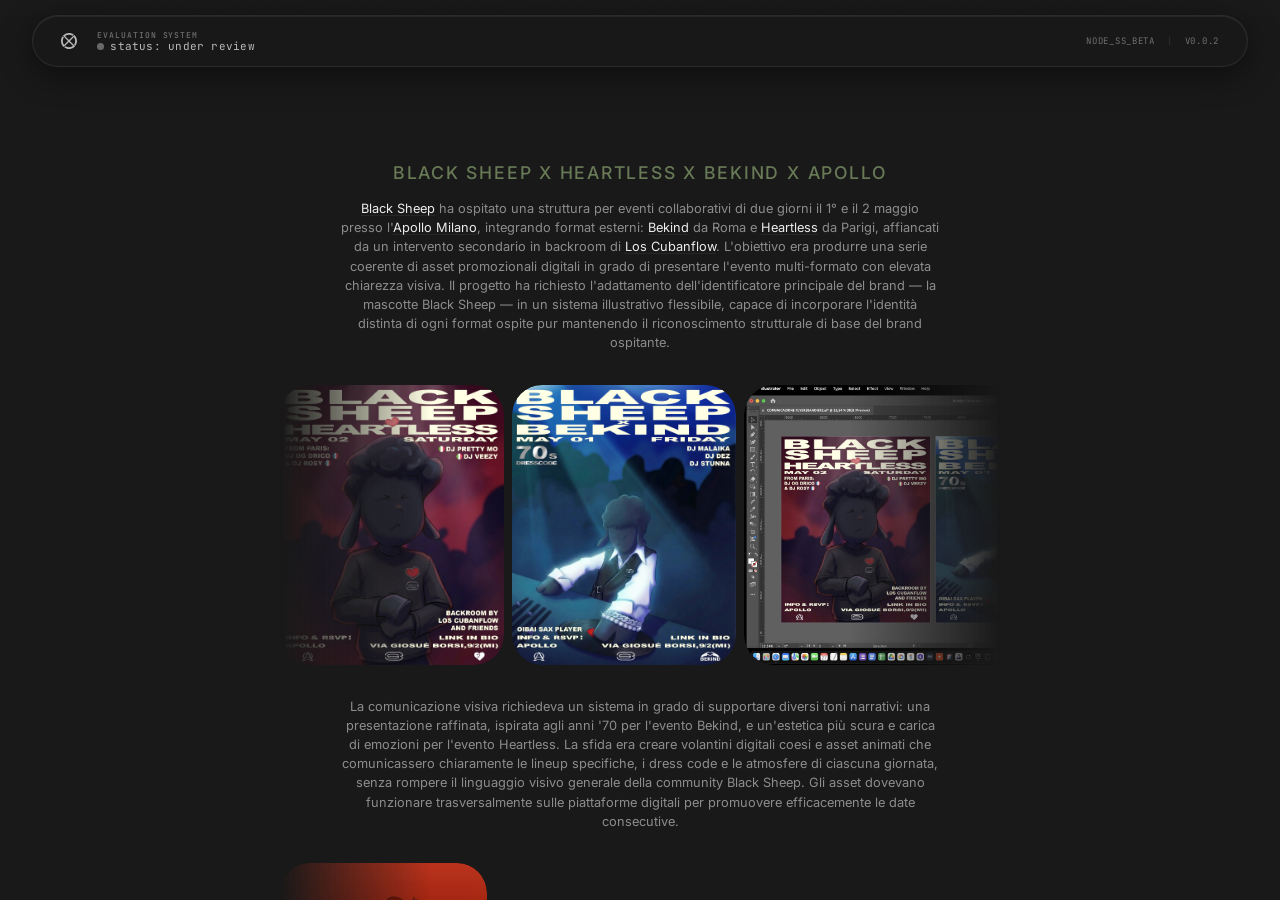
<file: sistemi-attivi.html>
<!DOCTYPE html>
<html lang="en" data-status="verification">

<head>
    <meta charset="UTF-8">
    <meta name="viewport" content="width=device-width, initial-scale=1.0, maximum-scale=1.0, user-scalable=0, viewport-fit=cover">
    <meta http-equiv="X-UA-Compatible" content="IE=edge">

    <title>Active Systems — Skinny Spietato Visual Engineering OS (SS)</title>
    <link rel="icon" href="favicon.svg" type="image/svg+xml">
    <link rel="apple-touch-icon" href="logo-pwa.svg">
    <meta name="description" content="Operational database of active visual engineering systems. Case studies: Black Sheep x 11Clubroom, Aeezus Ankh Trucker Hat, Fatal Bloom by Mantis.">
    <meta name="robots" content="index, follow">
    <meta name="author" content="Skinny Spietato">

    <meta property="og:type"        content="website">
    <meta property="og:title"       content="Active Systems — Skinny Spietato Visual Engineering OS">
    <meta property="og:description" content="Operational database of active visual engineering systems.">
    <meta property="og:locale"      content="en_US">

    <link rel="canonical" href="https://skinnyspietato.com/sistemi-attivi.html">

    <link rel="stylesheet" href="css/main.css">
    <link rel="stylesheet" href="css/sistemi-attivi.css">

    <!-- Global State Script -->
    <script src="js/access-state.js"></script>

    <!-- Anti-Clickjacking (Frame Busting) -->
    <style id="antiClickjack">body{display:none !important;}</style>
    <script src="js/frame-buster.js"></script>
</head>

<body data-page="active-systems">

    <header
        class="sys-access-bar"
        id="sys-access-bar"
        data-status="verification"
        role="banner"
        aria-label="System Access Bar"
    >
        <a
            href="index.html"
            id="sys-logo-link"
            class="sys-access-bar__logo-link"
            aria-label="Return to Home - Skinny Spietato"
        >
            <svg
                class="sys-access-bar__logo"
                viewBox="0 0 295.29 295.69"
                xmlns="http://www.w3.org/2000/svg"
                aria-hidden="true"
                focusable="false"
            >
                <path d="m267.55 61.51c-2.01-2.79-4.17-5.58-6.42-8.28-.13-.16-.27-.33-.41-.48-2.74-3.28-5.68-6.5-8.76-9.58s-6.06-5.8-9.22-8.45l-5.31 5.31-84.76 84.76-.02.02-5.28 5.28-72.31-72.3c2.63-2.14 5.35-4.14 8.14-6.01 18.83-12.64 40.97-19.43 64.16-19.43s45.99 6.99 64.99 20l23.29-23.29-.94-.68c-9.7-7.11-20.08-12.94-30.98-17.44-.72-.3-1.45-.6-2.18-.88-1.5-.6-3.03-1.16-4.56-1.7-.07-.03-.15-.05-.23-.08-.49-.17-.98-.34-1.48-.51-14.88-5.04-30.83-7.77-47.42-7.77-45.54-0-86.26 20.58-113.37 52.95l95.02 95.02-5.11 5.11-.08.08-66.92 66.91c-2.14-2.63-4.14-5.35-6.01-8.13-12.64-18.84-19.43-40.98-19.43-64.17s6.99-45.98 20-64.98l-17.92-17.92-5.01-5.01c-18.24 24.58-29.02 55.02-29.02 87.98 0 45.29 20.36 85.81 52.42 112.94l89.84-89.83 1.28-1.28 3.83-3.83 72.08 72.08c-2.64 2.13-5.36 4.13-8.15 5.99-18.78 12.55-40.84 19.28-63.94 19.28s-44.21-6.45-62.72-18.49l-.22.22-22.49 22.5-.44.44c23.69 17.07 52.63 27.31 83.95 27.81.48.01.97.02 1.45.01.32.01.64.01.96.01 31.01-.1 60.66-9.69 85.77-27.74 2.8-2.01 5.58-4.16 8.27-6.41.17-.13.33-.27.49-.41 3.28-2.74 6.5-5.69 9.58-8.77 2.96-2.95 5.8-6.05 8.46-9.21l-5.32-5.32-81.79-81.79-1.49-1.49-1.48-1.48-5.1-5.1 2.04-2.04 70.24-70.24c2.13 2.64 4.13 5.35 5.99 8.15 12.55 18.78 19.28 40.83 19.28 63.93s-6.59 44.69-18.88 63.33l23.6 23.6c.63-.87 1.26-1.75 1.87-2.64v-.63c16.95-24.68 25.91-53.54 25.91-83.66s-9.6-61.02-27.74-86.26z"/>
            </svg>
        </a>

        <div class="sys-access-bar__status" role="status" aria-live="polite">
            <span class="sys-access-bar__label">EVALUATION SYSTEM</span>
            <div class="sys-access-bar__status-row">
                <span class="sys-access-bar__dot" id="sys-status-dot" aria-hidden="true"></span>
                <span class="sys-access-bar__status-text font-mono" id="sys-status-text" aria-label="Status: Under Review">STATUS: UNDER REVIEW<span class="dot" aria-hidden="true">.</span><span class="dot" aria-hidden="true">.</span><span class="dot" aria-hidden="true">.</span></span>
            </div>
        </div>

        <div class="sys-access-bar__meta" aria-hidden="true">
            <span class="sys-access-bar__meta-item font-mono">NODE_SS_BETA</span>
            <span class="sys-access-bar__meta-item font-mono">V0.0.2</span>
        </div>
    </header>

    <main class="sys-slider-container" id="sys-slider-container" aria-label="Active Systems Database">

        <article class="sys-case-study-slide" id="case-04" aria-label="Case Study 04: Black Sheep x Heartless x Bekind x Apollo">
            <div class="case-study-content">

                <div class="sys-text-block" style="margin-top:0;">
                    <h2 class="project-title">
                        <a href="https://www.instagram.com/blacksheep.community_/" target="_blank" rel="noopener noreferrer">BLACK SHEEP</a> X 
                        <a href="https://www.instagram.com/hrtlssclub/" target="_blank" rel="noopener noreferrer">HEARTLESS</a> X 
                        <a href="https://www.instagram.com/bekind.events/" target="_blank" rel="noopener noreferrer">BEKIND</a> X 
                        <a href="https://www.instagram.com/apollo_milano/" target="_blank" rel="noopener noreferrer">APOLLO</a>
                    </h2>
                    <p><a href="https://www.instagram.com/blacksheep.community_/" target="_blank" rel="noopener noreferrer" class="sys-kw-link">Black Sheep</a> ha ospitato una struttura per eventi collaborativi di due giorni il 1° e il 2 maggio presso l'<a href="https://www.instagram.com/apollo_milano/" target="_blank" rel="noopener noreferrer" class="sys-kw-link">Apollo Milano</a>, integrando format esterni: <a href="https://www.instagram.com/bekind.events/" target="_blank" rel="noopener noreferrer" class="sys-kw-link">Bekind</a> da Roma e <a href="https://www.instagram.com/hrtlssclub/" target="_blank" rel="noopener noreferrer" class="sys-kw-link">Heartless</a> da Parigi, affiancati da un intervento secondario in backroom di <a href="https://www.instagram.com/los_cubanflow/" target="_blank" rel="noopener noreferrer" class="sys-kw-link">Los Cubanflow</a>. L'obiettivo era produrre una serie coerente di asset promozionali digitali in grado di presentare l'evento multi-formato con elevata chiarezza visiva. Il progetto ha richiesto l'adattamento dell'identificatore principale del brand — la mascotte Black Sheep — in un sistema illustrativo flessibile, capace di incorporare l'identità distinta di ogni format ospite pur mantenendo il riconoscimento strutturale di base del brand ospitante.</p>
                </div>

                <div class="sys-horizontal-carousel" role="region" aria-label="Visual assets carousel 1">
                    <div class="carousel-track">
                        <div class="carousel-item grid-item span-6">
                            <img loading="lazy" src="IMMAGINI/ACTIVESYSTEMS/BLACKSHEEPXHEARTLESSXBEKINDXAPOLLO/FLYERRED.jpeg" alt="Heartless x Black Sheep Flyer">
                        </div>
                        <div class="carousel-item grid-item span-5">
                            <img loading="lazy" src="IMMAGINI/ACTIVESYSTEMS/BLACKSHEEPXHEARTLESSXBEKINDXAPOLLO/FLYERBLU.jpeg" alt="Bekind x Black Sheep Flyer">
                        </div>
                        <div class="carousel-item grid-item span-5">
                            <img loading="lazy" src="IMMAGINI/ACTIVESYSTEMS/BLACKSHEEPXHEARTLESSXBEKINDXAPOLLO/Screenshot%202026-04-27%20alle%2016.42.58.jpeg" alt="Mascot Design 1">
                        </div>
                    </div>
                </div>

                <div class="sys-text-block">
                    <p>La comunicazione visiva richiedeva un sistema in grado di supportare diversi toni narrativi: una presentazione raffinata, ispirata agli anni '70 per l'evento Bekind, e un'estetica più scura e carica di emozioni per l'evento Heartless. La sfida era creare volantini digitali coesi e asset animati che comunicassero chiaramente le lineup specifiche, i dress code e le atmosfere di ciascuna giornata, senza rompere il linguaggio visivo generale della community Black Sheep. Gli asset dovevano funzionare trasversalmente sulle piattaforme digitali per promuovere efficacemente le date consecutive.</p>
                </div>

                <div class="sys-horizontal-carousel" role="region" aria-label="Visual assets carousel 2">
                    <div class="carousel-track">
                        <div class="carousel-item grid-item span-4">
                            <img loading="lazy" src="IMMAGINI/ACTIVESYSTEMS/BLACKSHEEPXHEARTLESSXBEKINDXAPOLLO/IMG_0408.jpeg" alt="Heartless Lineup Info ITA">
                        </div>
                        <div class="carousel-item grid-item span-5">
                            <video loop muted playsinline preload="none" style="height: 100%; width: auto; object-fit: contain; border-radius: var(--radius-md);">
                                <source src="https://ik.imagekit.io/xi6cpxym8/tr:orig-true/VIDEO/ACTIVESYSTEMS/BLACKSHEEPXHEARTLESSXBEKINDXAPOLLO/FLYERANIM.mp4" type="video/mp4">
                            </video>
                        </div>
                        <div class="carousel-item grid-item span-4">
                            <img loading="lazy" src="IMMAGINI/ACTIVESYSTEMS/BLACKSHEEPXHEARTLESSXBEKINDXAPOLLO/REDING.jpeg" alt="Heartless Lineup Info ENG">
                        </div>
                    </div>
                </div>

                <div class="sys-text-block">
                    <p>Il processo di produzione è passato dalla pipeline standard di rendering 3D a un flusso di lavoro 2D specializzato. La mascotte 3D originale è stata riprogettata in un modello visivo cartoon illustrato a mano. Le illustrazioni statiche sono state poi elaborate e animate utilizzando Adobe After Effects per produrre asset dinamici. Questo flusso di lavoro ha permesso di esercitare un controllo preciso sullo stile del personaggio, sulla simulazione dell'illuminazione ambientale e sugli accessori contestuali, garantendo un'elevata coerenza visiva su tutti i deliverable digitali pur consentendo una personalizzazione specifica per il formato.</p>
                </div>

                <div class="sys-horizontal-carousel" role="region" aria-label="Visual assets carousel 3">
                    <div class="carousel-track">
                        <div class="carousel-item grid-item span-5">
                            <img loading="lazy" src="IMMAGINI/ACTIVESYSTEMS/BLACKSHEEPXHEARTLESSXBEKINDXAPOLLO/Screenshot%202026-04-27%20alle%2016.42.51.jpeg" alt="Mascot Design 2">
                        </div>
                        <div class="carousel-item grid-item span-6">
                            <img loading="lazy" src="IMMAGINI/ACTIVESYSTEMS/BLACKSHEEPXHEARTLESSXBEKINDXAPOLLO/IMG_0406.jpeg" alt="Bekind Lineup Info ITA">
                        </div>
                        <div class="carousel-item grid-item span-4">
                            <img loading="lazy" src="IMMAGINI/ACTIVESYSTEMS/BLACKSHEEPXHEARTLESSXBEKINDXAPOLLO/BLUING.jpeg" alt="Bekind Lineup Info ENG">
                        </div>
                    </div>
                </div>

                <div class="sys-text-block">
                    <p>Il sistema visivo è stato biforcato per riflettere le due distinte identità dell'evento. Per la collaborazione Bekind, la mascotte è stata collocata in un ambiente dai toni freddi, vestita con uno stile ispirato agli anni '70 con gilet e camicia, e posizionata mentre interagisce con un giradischi per riflettere la selezione musicale classica e raffinata. Per la collaborazione Heartless, l'ambiente si è spostato su un rosso profondo e suggestivo. Il personaggio è stato renderizzato indossando una maglietta personalizzata con il motivo di un cuore infranto, stabilendo un legame visivo diretto con l'identità del brand parigino. Entrambi i sistemi condividono la stessa pipeline tecnica di animazione, assicurando coerenza visiva nonostante la differenza di tono.</p>
                </div>

                <div class="sys-portrait-video-pair" role="region" aria-label="Animated flyers video pair">
                    <div class="portrait-video-item">
                        <video loop muted playsinline preload="none">
                            <source src="https://ik.imagekit.io/xi6cpxym8/tr:orig-true/VIDEO/ACTIVESYSTEMS/BLACKSHEEPXHEARTLESSXBEKINDXAPOLLO/RED.mp4" type="video/mp4">
                        </video>
                    </div>
                    <div class="portrait-video-item">
                        <video loop muted playsinline preload="none">
                            <source src="https://ik.imagekit.io/xi6cpxym8/tr:orig-true/VIDEO/ACTIVESYSTEMS/BLACKSHEEPXHEARTLESSXBEKINDXAPOLLO/BLU.mp4" type="video/mp4">
                        </video>
                    </div>
                </div>

                <div class="sys-text-block">
                    <p>I deliverable digitali finali includono: Volantini promozionali illustrati a mano che dettagliano complesse lineup giornaliere, asset animati progettati per la distribuzione sui social media e specifiche varianti visive backroom per l'intervento di Los Cubanflow. Questi materiali sono stati progettati per funzionare come una campagna di comunicazione unificata, fornendo una chiara gerarchia informativa riguardo a location, date e linee guida stilistiche, come il dress code anni '70. Il progetto ha trasformato un complesso programma di eventi su più giorni in una narrazione visiva strutturata e facilmente decodificabile. I risultanti asset animati in 2D hanno fornito al brand una campagna digitale scalabile e altamente personalizzata, rafforzando la natura collaborativa degli eventi e consolidando il ruolo centrale dell'identità visiva Black Sheep.</p>
                </div>

                <div class="sys-text-block sys-cta-block">
                    <a href="index.html#chat" class="cta cta-primary cta-case-study" id="btn-evaluation-cs04">START PREVENTIVE EVALUATION</a>
                    <p class="sys-preventive-eval-text">È possibile visualizzare l'archivio completo di tutti i lavori scorrendo verso il basso all'interno di questa pagina.<br>Per accedere ai servizi e richiedere una valutazione preventiva, premi il pulsante verde.</p>
                </div>

                <div class="case-study-fade-out" aria-hidden="true"></div>
                <div class="case-study-footer-spacer"></div>
            </div>
        </article>


        <article class="sys-case-study-slide" id="case-01" aria-label="Case Study 01: Black Sheep x 11Clubroom">
            <div class="case-study-content">

                <div class="sys-text-block" style="margin-top:0;">
                    <h2 class="project-title">
                        <a href="https://www.instagram.com/blacksheep.community_/" target="_blank" rel="noopener noreferrer">BLACK SHEEP</a>
                        X
                        <a href="https://www.instagram.com/11clubroom/" target="_blank" rel="noopener noreferrer">11CLUBROOM</a>
                    </h2>
                    <p>Il progetto <a href="https://www.instagram.com/blacksheep.community_" target="_blank" rel="noopener noreferrer" class="sys-kw-link">Black Sheep</a> x <a href="https://www.instagram.com/11clubroom/" target="_blank" rel="noopener noreferrer" class="sys-kw-link">11Clubroom</a> opera in un contesto di vita notturna definito da una forte identità urbana e comunitaria, progettato per ambienti di clubbing dove l'esperienza visiva è centrale. L'elemento primario di comunicazione visiva è costituito da LED wall immersivi ingegnerizzati per offrire continuità spaziale e coerenza estetica, trasformando il locale in un sistema visivo integrato e riconoscibile.</p>
                </div>

                <div class="sys-horizontal-carousel" role="region" aria-label="Visual assets carousel 1">
                    <div class="carousel-track">
                        <div class="carousel-item grid-item span-6">
                            <img loading="lazy" src="IMMAGINI/ACTIVESYSTEMS/BLACKSHEEPX11CLUBROOM/RENDERMASCOTREDMAIN.jpeg" alt="Mascot Red Main">
                        </div>
                        <div class="carousel-item grid-item span-5">
                            <img loading="lazy" src="IMMAGINI/ACTIVESYSTEMS/BLACKSHEEPX11CLUBROOM/PREVIEWLEDWALL.jpeg" alt="LED Wall Preview">
                        </div>
                        <div class="carousel-item grid-item span-5">
                            <img loading="lazy" src="IMMAGINI/ACTIVESYSTEMS/BLACKSHEEPX11CLUBROOM/RENDERMASCOTOBJECT.jpeg" alt="Mascot Object Composition">
                        </div>
                    </div>
                </div>

                <div class="sys-text-block">
                    <p>L'obiettivo del progetto era produrre un elemento visivamente neutrale e immediatamente riconoscibile, capace di integrarsi nell'identità underground del brand senza fare riferimento a specifici immaginari culturali o realistici. Il sistema visivo è stato sviluppato per ridurre gli stereotipi culturali associati agli eventi etichettati come "Afro night", espandere l'accessibilità interculturale e garantire una leggibilità istantanea nelle condizioni di scarsa illuminazione tipiche degli ambienti dei nightclub.</p>
                </div>

                <div class="sys-horizontal-carousel" role="region" aria-label="Visual assets carousel 2">
                    <div class="carousel-track">
                        <div class="carousel-item grid-item span-4">
                            <img loading="lazy" src="IMMAGINI/ACTIVESYSTEMS/BLACKSHEEPX11CLUBROOM/RENDERMASCOTBLUE.jpeg" alt="Mascot Blue">
                        </div>
                        <div class="carousel-item grid-item span-8">
                            <img loading="lazy" src="IMMAGINI/ACTIVESYSTEMS/BLACKSHEEPX11CLUBROOM/RENDERMASCOTTEBLUEWELCOME.jpeg" alt="Mascotte Blue Welcome">
                        </div>
                        <div class="carousel-item grid-item span-4">
                            <img loading="lazy" src="IMMAGINI/ACTIVESYSTEMS/BLACKSHEEPX11CLUBROOM/RENDERMASCOTTERED.jpeg" alt="Mascotte Red">
                        </div>
                        <div class="carousel-item grid-item span-5">
                            <img loading="lazy" src="IMMAGINI/ACTIVESYSTEMS/BLACKSHEEPX11CLUBROOM/RENDEROBJECTCAR.jpeg" alt="Render Object Car">
                        </div>
                    </div>
                </div>

                <div class="sys-text-block">
                    <p>Il nucleo del sistema è una mascotte 3D stilizzata con proporzioni compatte e forme morbide, progettata per rimanere leggibile e definita sui LED wall di grande formato. Il volto della mascotte è renderizzato con un design grafico ad alto contrasto: superfici nere uniformi e dettagli bianchi nitidi, garantendo la leggibilità in ambienti completamente bui. Il personaggio indossa accessori distintivi — un cappellino con l'iscrizione "(B)LACK(S)HEEP NO (B)ULL(S)HIT" e una maglietta bianca con il logo BS — rafforzando il legame diretto con l'identità dell'evento. L'estetica complessiva è sintetica e simbolica, funzionando come un segnale visivo autonomo e immediatamente riconoscibile.</p>
                </div>

                <div class="sys-horizontal-carousel" role="region" aria-label="Visual assets carousel 3">
                    <div class="carousel-track">
                        <div class="carousel-item grid-item span-6">
                            <img loading="lazy" src="IMMAGINI/ACTIVESYSTEMS/BLACKSHEEPX11CLUBROOM/WORKFLOWSCREANSHOOT.jpeg" alt="Workflow Screenshot">
                        </div>
                        <div class="carousel-item grid-item span-4">
                            <img loading="lazy" src="IMMAGINI/ACTIVESYSTEMS/BLACKSHEEPX11CLUBROOM/TEXTURERENDER.jpeg" alt="Texture Render">
                        </div>
                        <div class="carousel-item grid-item span-5">
                            <img loading="lazy" src="IMMAGINI/ACTIVESYSTEMS/BLACKSHEEPX11CLUBROOM/RENDERCAR.jpeg" alt="Render Car">
                        </div>
                        <div class="carousel-item grid-item span-6">
                            <img loading="lazy" src="IMMAGINI/ACTIVESYSTEMS/BLACKSHEEPX11CLUBROOM/RENDEROBBJECT.jpeg" alt="Render Object">
                        </div>
                    </div>
                </div>

                <div class="sys-text-block">
                    <p>Dal punto di vista tecnico, la mascotte è un asset 3D completo che comprende modellazione, texturing, rigging, animazione e rendering finale. Sono stati prodotti tre set visivi sincronizzati per due distinti LED wall nel locale: un wall principale posizionato dietro la console del DJ e un wall secondario vicino all'ingresso. Ogni set contiene due uscite video sincronizzate progettate per creare continuità visiva tra la zona d'ingresso e la pista da ballo. Tutti i contenuti sono programmati in loop continuo (seamless loop) per mantenere la coerenza visiva per tutta la durata dell'evento.</p>
                </div>

                <div class="sys-horizontal-carousel sys-video-carousel" role="region" aria-label="Video carousel">
                    <div class="carousel-track">
                        <div class="carousel-item video-item">
                            <video loop muted playsinline preload="none">
                                <source src="https://ik.imagekit.io/xi6cpxym8/tr:orig-true/VIDEO/ACTIVESYSTEMS/BLACKSHEEPX11CLUBROOM/LEDWALLSMALLCAR.mp4" type="video/mp4">
                            </video>
                        </div>
                        <div class="carousel-item video-item">
                            <video loop muted playsinline preload="none">
                                <source src="https://ik.imagekit.io/xi6cpxym8/tr:orig-true/VIDEO/ACTIVESYSTEMS/BLACKSHEEPX11CLUBROOM/LEDWALLSMALLRED.mp4" type="video/mp4">
                            </video>
                        </div>
                        <div class="carousel-item video-item">
                            <video loop muted playsinline preload="none">
                                <source src="https://ik.imagekit.io/xi6cpxym8/tr:orig-true/VIDEO/ACTIVESYSTEMS/BLACKSHEEPX11CLUBROOM/LEDWALLSMALLBLU.mp4" type="video/mp4">
                            </video>
                        </div>
                    </div>
                </div>

                <div class="sys-text-block">
                    <p>All'interno dello spazio, la mascotte opera come una presenza ricorrente e attiva, spingendosi oltre il ruolo di elemento di sfondo passivo. Accoglie, osserva, si muove e reagisce, introducendo progressivamente il pubblico all'esperienza mantenendo un'identità visiva costante. L'intervento visivo è minimale ma strategico — integrato nel reale contesto spaziale del club, diventa una componente strutturale dell'intero sistema visivo. Il risultato è un'installazione dinamica che unisce coerenza, leggibilità e riconoscibilità, elevando l'esperienza del pubblico senza disperdere l'attenzione dall'identità del brand.</p>
                </div>

                <div class="sys-text-block sys-cta-block">
                    <a href="index.html#chat" class="cta cta-primary cta-case-study" id="btn-evaluation-cs01">START PREVENTIVE EVALUATION</a>
                    <p class="sys-preventive-eval-text">È possibile visualizzare l'archivio completo di tutti i lavori scorrendo verso il basso all'interno di questa pagina.<br>Per accedere ai servizi e richiedere una valutazione preventiva, premi il pulsante verde.</p>
                </div>

                <div class="case-study-fade-out" aria-hidden="true"></div>
                <div class="case-study-footer-spacer"></div>
            </div>
        </article>

        <article class="sys-case-study-slide" id="case-02" aria-label="Case Study 02: Aeezus Ankh Trucker Hat">
            <div class="case-study-content">

                <div class="sys-text-block" style="margin-top:0;">
                    <h2 class="project-title">
                        <a href="https://www.instagram.com/aeezusankh/" target="_blank" rel="noopener noreferrer">AEEZUS ANKH</a> — TRUCKER HAT
                    </h2>
                    <p><a href="https://www.instagram.com/aeezusankh/" target="_blank" rel="noopener noreferrer" class="sys-kw-link">Aeezus Ankh</a> ha introdotto una collezione limitata di cinque cappelli: un pezzo distintivo nero e quattro edizioni colorate distribuite attraverso un sistema di mystery box. L'obiettivo era produrre una serie di asset digitali in grado di presentare i prodotti con un alto livello di chiarezza visiva e realismo. I contenuti dovevano comunicare la qualità dei materiali, i dettagli del design e l'identità stilistica mantenendo un linguaggio visivo coerente in tutti i pezzi. Il progetto ha richiesto la creazione di due approcci visivi complementari: una presentazione raffinata e minimale per il cappello nero, e una narrazione più dinamica incentrata sul concetto della mystery box per le edizioni colorate.</p>
                </div>

                <div class="sys-horizontal-carousel" role="region" aria-label="Hat renders carousel 1">
                    <div class="carousel-track">
                        <div class="carousel-item grid-item span-6">
                            <img loading="lazy" src="IMMAGINI/ACTIVESYSTEMS/AEEZUSANKH-TRUCKERHAT/RENDERCAPPELLINERI.jpeg" alt="Black Hat">
                        </div>
                        <div class="carousel-item grid-item span-5" style="aspect-ratio: 16 / 9; width: auto; min-width: 300px;">
                            <img loading="lazy" src="IMMAGINI/ACTIVESYSTEMS/AEEZUSANKH-TRUCKERHAT/RENDERCAPPELLI.jpeg" alt="Colorful Hats" style="object-fit: cover; width: 100%; height: 100%;">
                        </div>
                        <div class="carousel-item grid-item span-5">
                            <img loading="lazy" src="IMMAGINI/ACTIVESYSTEMS/AEEZUSANKH-TRUCKERHAT/RENDERBOXCAPPELLI.jpeg" alt="Mystery Box">
                        </div>
                    </div>
                </div>

                <div class="sys-text-block">
                    <p>Il brand aveva bisogno di contenuti visivi in grado di presentare la collezione in modo da comunicare chiaramente il design, i materiali e l'identità del prodotto sulle piattaforme digitali. La sfida era creare un sistema visivo coeso che potesse supportare due stili di presentazione diversi senza rompere la coerenza complessiva della collezione. Gli asset dovevano funzionare in molteplici contesti inclusi i social media, le campagne pubblicitarie e gli ambienti e-commerce.</p>
                </div>

                <div class="sys-horizontal-carousel" role="region" aria-label="Hat detail renders carousel 2">
                    <div class="carousel-track">
                        <div class="carousel-item grid-item span-4">
                            <img loading="lazy" src="IMMAGINI/ACTIVESYSTEMS/AEEZUSANKH-TRUCKERHAT/RENDERDETTAGLIOCAPPELLO.jpeg" alt="Hat Detail 1">
                        </div>
                        <div class="carousel-item grid-item span-8">
                            <img loading="lazy" src="IMMAGINI/ACTIVESYSTEMS/AEEZUSANKH-TRUCKERHAT/RENDERDETTAGLIOCAPPELLODUE.jpeg" alt="Hat Detail 2">
                        </div>
                    </div>
                </div>

                <div class="sys-text-block">
                    <p>Il processo di produzione ha combinato modellazione digitale, fotografia di prodotto e animazione per costruire un set flessibile di asset visivi. I cappelli sono stati prima ricreati come indumenti digitali dettagliati usando CLO 3D, permettendo una simulazione accurata della struttura e delle proporzioni del tessuto. I modelli sono stati poi esportati e rifiniti all'interno di Blender, dove sono stati sviluppati texturing, illuminazione e animazione per produrre un movimento e una presentazione realistici. Questo flusso di lavoro ha permesso di mantenere il pieno controllo sulle condizioni di luce, sugli angoli di ripresa e sul movimento del prodotto assicurando coerenza visiva su tutta la collezione.</p>
                </div>

                <div class="sys-horizontal-carousel" role="region" aria-label="Workflow and texture carousel 3">
                    <div class="carousel-track">
                        <div class="carousel-item grid-item span-6">
                            <img loading="lazy" src="IMMAGINI/ACTIVESYSTEMS/AEEZUSANKH-TRUCKERHAT/SCREENSHOOTWORKFLOWCLO3D.jpeg" alt="CLO3D Workflow">
                        </div>
                        <div class="carousel-item grid-item span-4" style="aspect-ratio: 16 / 9; width: auto; min-width: 225px;">
                            <img loading="lazy" src="IMMAGINI/ACTIVESYSTEMS/AEEZUSANKH-TRUCKERHAT/SCREENSHOOTWORKFLOW.jpeg" alt="Blender Workflow" style="object-fit: cover; width: 100%; height: 100%;">
                        </div>
                        <div class="carousel-item grid-item span-5">
                            <img loading="lazy" src="IMMAGINI/ACTIVESYSTEMS/AEEZUSANKH-TRUCKERHAT/TEXTURECAMO.jpeg" alt="Texture Camo">
                        </div>
                    </div>
                </div>

                <div class="sys-text-block">
                    <p>Il sistema visivo è stato progettato per evidenziare due narrazioni complementari. Il cappello nero è stato presentato attraverso un ambiente visivo minimale e controllato incentrato su rotazione, illuminazione e definizione dei materiali. L'obiettivo era enfatizzare l'artigianalità, la struttura e l'eleganza. Le edizioni colorate sono state introdotte tramite un concetto di mystery box in cui il prodotto viene svelato dinamicamente. Questo approccio crea attesa permettendo a ciascuna variazione di colore di emergere come un momento visivo distinto. Entrambi i sistemi condividono la stessa pipeline tecnica e logica di illuminazione, assicurando coerenza visiva nonostante la differenza di tono.</p>
                </div>

                <div class="sys-portrait-video-pair" role="region" aria-label="Product video pair">
                    <div class="portrait-video-item">
                        <video loop muted playsinline preload="none">
                            <source src="https://ik.imagekit.io/xi6cpxym8/tr:orig-true/VIDEO/ACTIVESYSTEMS/AEEZUSANKH-TRUCKERHAT/VIDEOCAPPELLINERI.mp4" type="video/mp4">
                        </video>
                    </div>
                    <div class="portrait-video-item">
                        <video loop muted playsinline preload="none">
                            <source src="https://ik.imagekit.io/xi6cpxym8/tr:orig-true/VIDEO/ACTIVESYSTEMS/AEEZUSANKH-TRUCKERHAT/VIDEOCAPPELLIBLU.mp4" type="video/mp4">
                        </video>
                    </div>
                </div>

                <div class="sys-text-block">
                    <p>Gli asset finali includono: Fotografia di prodotto ad alta risoluzione, Visualizzazioni 3D realistiche del prodotto, Sequenze animate che evidenziano forma e movimento del prodotto, Immagini ravvicinate che mostrano cuciture, texture e dettagli di finitura. Questi materiali sono stati progettati per essere facilmente adattabili per social media, campagne pubblicitarie e presentazioni di prodotto online. Il progetto ha prodotto un sistema versatile di asset visivi in grado di presentare la collezione con chiarezza e impatto visivo. Combinando la fotografia con il rendering 3D basato sulla fisica, il progetto ha fornito rappresentazioni realistiche dei prodotti permettendo uno storytelling flessibile su diverse piattaforme. Il risultato è un insieme coerente di materiali visivi che migliora la percezione del prodotto e supporta la comunicazione digitale del brand.</p>
                </div>

                <div class="sys-horizontal-carousel" role="region" aria-label="Final detail renders carousel 5">
                    <div class="carousel-track">
                        <div class="carousel-item grid-item span-6">
                            <img loading="lazy" src="IMMAGINI/ACTIVESYSTEMS/AEEZUSANKH-TRUCKERHAT/RENDERDETTAGLIOCAPPELLOTRE.jpeg" alt="Hat Detail 3">
                        </div>
                        <div class="carousel-item grid-item span-6">
                            <img loading="lazy" src="IMMAGINI/ACTIVESYSTEMS/AEEZUSANKH-TRUCKERHAT/TEXTURERETINA.jpeg" alt="Texture Retina">
                        </div>
                    </div>
                </div>

                <div class="sys-text-block">
                    <p>Il progetto ha trasformato una piccola collezione di prodotti in una narrazione visiva strutturata che combina realismo del prodotto, presentazione controllata e asset digitali flessibili. I materiali risultanti forniscono al brand un sistema di contenuti scalabile adatto ad ambienti di marketing, comunicazione ed e-commerce.</p>
                </div>

                <div class="sys-text-block sys-cta-block">
                    <a href="index.html#chat" class="cta cta-primary cta-case-study" id="btn-evaluation-cs02">START PREVENTIVE EVALUATION</a>
                    <p class="sys-preventive-eval-text">È possibile visualizzare l'archivio completo di tutti i lavori scorrendo verso il basso all'interno di questa pagina.<br>Per accedere ai servizi e richiedere una valutazione preventiva, premi il pulsante verde.</p>
                </div>

                <div class="case-study-fade-out" aria-hidden="true"></div>
                <div class="case-study-footer-spacer"></div>
            </div>
        </article>

        <article class="sys-case-study-slide" id="case-03" aria-label="Case Study 03: Fatal Bloom by Mantis">
            <div class="case-study-content">

                <div class="sys-text-block" style="margin-top:0;">
                    <h2 class="project-title">
                        FATAL BLOOM BY <a href="https://www.instagram.com/mantis.arts/" target="_blank" rel="noopener noreferrer">MANTIS</a>
                    </h2>
                    <p>Questo progetto si concentra sullo sviluppo della mini collezione Fatal Bloom, un brand creato da <a href="https://www.instagram.com/mantis.arts/" target="_blank" rel="noopener noreferrer" class="sys-kw-link">Mantis</a>. Il lavoro si è incentrato sulla progettazione di un sistema di abbigliamento composto da tre capi — T-shirt, canotta e pantaloncini — concepiti come elementi di una struttura modulare piuttosto che come prodotti isolati. L'obiettivo era costruire una collezione in grado di generare molteplici configurazioni attraverso l'interazione fisica tra i capi, pur mantenendo un quadro tecnico coerente. La T-shirt presenta una struttura cropped oversize con quattordici occhielli in metallo posizionati sulla stampa grafica e due mezze zip che corrono lungo la schiena da manica a manica, permettendo alla sezione superiore della canotta di agganciarsi e creare una configurazione a strati. La canotta funge da connettore centrale del sistema, integrando zip verticali e orizzontali che permettono al capo di dividersi in due sezioni, consentendo alla parte superiore di connettersi alla T-shirt e alla parte inferiore di attaccarsi ai pantaloncini. I pantaloncini completano il sistema con mezze zip posteriori che si estendono dal centro posteriore verso la parte anteriore della gamba, permettendo alla sezione inferiore della canotta di connettersi e completare la configurazione modulare. Accanto al design dei capi, sono state sviluppate due varianti di stampa per la T-shirt, mentre la collezione si basa su una palette ristretta e una selezione di materiali e hardware metallici che rafforzano il linguaggio visivo industriale e grunge del progetto. Il lavoro si è concluso con lo sviluppo di tech pack tecnici completi per il produttore, permettendo alla collezione di passare direttamente alla fase di produzione.</p>
                </div>

                <div class="sys-horizontal-carousel sys-fatal-bloom-carousel" role="region" aria-label="Fatal Bloom tech pack pages">
                    <div class="carousel-track">
                        <div class="carousel-item" style="height: 100%; width: auto; aspect-ratio: 3507 / 2480; flex-shrink: 0;">
                            <img loading="lazy" src="IMMAGINI/ACTIVESYSTEMS/FATALBLOOMBYMANTIS/UNO.jpeg" alt="Fatal Bloom — Page 1">
                        </div>
                        <div class="carousel-item" style="height: 100%; width: auto; aspect-ratio: 3507 / 2480; flex-shrink: 0;">
                            <img loading="lazy" src="IMMAGINI/ACTIVESYSTEMS/FATALBLOOMBYMANTIS/DUE.jpeg" alt="Fatal Bloom — Page 2">
                        </div>
                        <div class="carousel-item" style="height: 100%; width: auto; aspect-ratio: 3507 / 2480; flex-shrink: 0;">
                            <img loading="lazy" src="IMMAGINI/ACTIVESYSTEMS/FATALBLOOMBYMANTIS/TRE.jpeg" alt="Fatal Bloom — Page 3">
                        </div>
                        <div class="carousel-item" style="height: 100%; width: auto; aspect-ratio: 3507 / 2480; flex-shrink: 0;">
                            <img loading="lazy" src="IMMAGINI/ACTIVESYSTEMS/FATALBLOOMBYMANTIS/QUATRO.jpeg" alt="Fatal Bloom — Page 4">
                        </div>
                        <div class="carousel-item" style="height: 100%; width: auto; aspect-ratio: 3507 / 2480; flex-shrink: 0;">
                            <img loading="lazy" src="IMMAGINI/ACTIVESYSTEMS/FATALBLOOMBYMANTIS/CINQUE.jpeg" alt="Fatal Bloom — Page 5">
                        </div>
                        <div class="carousel-item" style="height: 100%; width: auto; aspect-ratio: 3507 / 2480; flex-shrink: 0;">
                            <img loading="lazy" src="IMMAGINI/ACTIVESYSTEMS/FATALBLOOMBYMANTIS/SEI.jpeg" alt="Fatal Bloom — Page 6">
                        </div>
                        <div class="carousel-item" style="height: 100%; width: auto; aspect-ratio: 3507 / 2480; flex-shrink: 0;">
                            <img loading="lazy" src="IMMAGINI/ACTIVESYSTEMS/FATALBLOOMBYMANTIS/SETTE.jpeg" alt="Fatal Bloom — Page 7">
                        </div>
                        <div class="carousel-item" style="height: 100%; width: auto; aspect-ratio: 3507 / 2480; flex-shrink: 0;">
                            <img loading="lazy" src="IMMAGINI/ACTIVESYSTEMS/FATALBLOOMBYMANTIS/OTTO.jpeg" alt="Fatal Bloom — Page 8">
                        </div>
                        <div class="carousel-item" style="height: 100%; width: auto; aspect-ratio: 3507 / 2480; flex-shrink: 0;">
                            <img loading="lazy" src="IMMAGINI/ACTIVESYSTEMS/FATALBLOOMBYMANTIS/NOVE.jpeg" alt="Fatal Bloom — Page 9">
                        </div>
                        <div class="carousel-item" style="height: 100%; width: auto; aspect-ratio: 3507 / 2480; flex-shrink: 0;">
                            <img loading="lazy" src="IMMAGINI/ACTIVESYSTEMS/FATALBLOOMBYMANTIS/DIECI.jpeg" alt="Fatal Bloom — Page 10">
                        </div>
                        <div class="carousel-item" style="height: 100%; width: auto; aspect-ratio: 3507 / 2480; flex-shrink: 0;">
                            <img loading="lazy" src="IMMAGINI/ACTIVESYSTEMS/FATALBLOOMBYMANTIS/UNDICI.jpeg" alt="Fatal Bloom — Page 11">
                        </div>
                    </div>
                </div>

                <div class="sys-text-block sys-cta-block">
                    <a href="index.html#chat" class="cta cta-primary cta-case-study" id="btn-evaluation-cs03">START PREVENTIVE EVALUATION</a>
                    <p class="sys-preventive-eval-text">È possibile visualizzare l'archivio completo di tutti i lavori scorrendo verso il basso all'interno di questa pagina.<br>Per accedere ai servizi e richiedere una valutazione preventiva, premi il pulsante verde.</p>
                </div>

                <div class="case-study-fade-out" aria-hidden="true"></div>
                <div class="case-study-footer-spacer"></div>
            </div>
        </article>


    </main>


    <!-- ═══════════════════════════════════════════════════════════
         MODULO "ALL SYSTEMS" [PHASE-3]
         ═══════════════════════════════════════════════════════════ -->
    <div id="sys-all-systems-overlay" class="sys-overlay-glass" aria-hidden="true">
        <div class="sys-overlay-wrapper">
            <div id="sys-all-systems-preview" class="sys-preview-unit">
            </div>
            
            <div id="sys-all-systems-grid-viewport" class="sys-grid-viewport">
                <div id="sys-all-systems-snake-matrix" class="sys-snake-matrix">
                </div>
            </div>
        </div>
    </div>

    <script src="js/scroll-matrix.js" defer></script>

</body>

</html>
</file>
<file: css/main.css>
/* ==========================================================================
   SITOSS NODEBETAV1.0.0 — VISUAL ENGINEERING OPERATING SYSTEM
   DESIGN SYSTEM GLOBALE v2.0 — Apple Glassmorphism Calibration
   Architettura: palette, tipografia locale, glass system, componenti base
   ========================================================================== */

/* ==========================================================================
   [01] FONT LOCALI — @font-face
   Percorsi relativi dalla root /SITO/ → ../FONT/
   ========================================================================== */

/* Inter — UI principale */
@font-face {
    font-family: 'Inter';
    src: url('../FONT/Inter/Inter-VariableFont_opsz,wght.ttf') format('truetype');
    font-weight: 100 900;
    font-style: normal;
    font-display: block;
}

@font-face {
    font-family: 'Inter';
    src: url('../FONT/Inter/Inter-Italic-VariableFont_opsz,wght.ttf') format('truetype');
    font-weight: 100 900;
    font-style: italic;
    font-display: block;
}

/* Source Serif 4 — documentazione, testi istituzionali */
@font-face {
    font-family: 'Source Serif 4';
    src: url('../FONT/Source_Serif_4/SourceSerif4-VariableFont_opsz,wght.ttf') format('truetype');
    font-weight: 100 900;
    font-style: normal;
    font-display: block;
}

@font-face {
    font-family: 'Source Serif 4';
    src: url('../FONT/Source_Serif_4/SourceSerif4-Italic-VariableFont_opsz,wght.ttf') format('truetype');
    font-weight: 100 900;
    font-style: italic;
    font-display: block;
}

/* JetBrains Mono — dati grezzi, label tecniche, status bar, output bot */
@font-face {
    font-family: 'JetBrains Mono';
    src: url('../FONT/JetBrains_Mono/JetBrainsMono-VariableFont_wght.ttf') format('truetype');
    font-weight: 100 800;
    font-style: normal;
    font-display: block;
}

@font-face {
    font-family: 'JetBrains Mono';
    src: url('../FONT/JetBrains_Mono/JetBrainsMono-Italic-VariableFont_wght.ttf') format('truetype');
    font-weight: 100 800;
    font-style: italic;
    font-display: block;
}

/* ==========================================================================
   [02] CSS CUSTOM PROPERTIES — DESIGN TOKENS
   ========================================================================== */

:root {
    /* ── PALETTE UFFICIALE ───────────────────────────────────────────────── */
    --sys-bg-primary:      #191919;              /* Fondo sistema — Sincronizzato con Access Bar (rgb 25,25,25) */
    --sys-bg-secondary:    rgba(255, 255, 255, 0.06); /* Superfici secondarie — rgba, integra con blur */
    --sys-text-primary:    rgba(255, 255, 255, 0.92); /* Testo principale — quasi bianco, leggera trasparenza */
    --sys-trigger-active:  #9DB97E;              /* Trigger attivi, CTA primaria */

    /* ── TEXT HIERARCHY — Opacità su bianco per integrazione blur ────────── */
    --text-primary:   rgba(255, 255, 255, 0.92); /* Corpo testo, UI labels */
    --text-title:     rgba(255, 255, 255, 0.95); /* Titoli H1-H3, massima leggibilità */
    --text-secondary: rgba(255, 255, 255, 0.55); /* Sottotitoli, metadati, caption */
    --text-muted:     rgba(255, 255, 255, 0.38); /* Ghost — timestamp, placeholder */
    --text-disabled:  rgba(255, 255, 255, 0.20); /* Elementi inattivi */

    /* ── ALIAS SEMANTICI ─────────────────────────────────────────────────── */
    --bg-color:       var(--sys-bg-primary);
    --border-color:   rgba(255, 255, 255, 0.10); /* Bordo neutro — sostituisce grigio solido */
    --cta-color:      var(--sys-trigger-active);

    /* ── GLASS SYSTEM — Apple Glassmorphism ─────────────────────────────── */
    --sys-glass-bg:          rgba(25, 25, 25, 0.65);   /* Materiale base vetro */
    --sys-glass-blur:        blur(20px) saturate(150%); /* Blur + saturazione cinematic */
    --sys-glass-bg-light:    rgba(255, 255, 255, 0.04); /* Vetro chiaro — superfici secondarie */
    --sys-glass-bg-elevated: rgba(40, 40, 40, 0.70);   /* Vetro elevato — pannelli, sidebar */
    --sys-glass-bg-solid:    rgba(30, 30, 30, 0.85);   /* Vetro denso — modali, tooltip */

    /* ── SURFACE SYSTEM — Gerarchia di elevazione ────────────────────────── */
    --surface-base:     var(--sys-bg-primary);             /* Livello 0 — sfondo pagina */
    --surface-raised:   rgba(255, 255, 255, 0.03);         /* Livello 1 — card base */
    --surface-overlay:  rgba(255, 255, 255, 0.06);         /* Livello 2 — pannelli sovrapposti */
    --surface-hover:    rgba(255, 255, 255, 0.08);         /* Hover — feedback interattivo */
    --surface-active:   rgba(255, 255, 255, 0.12);         /* Pressed — stato attivo */

    /* ── BORDER SYSTEM — Luce di bordo ──────────────────────────────────── */
    --sys-border-light:  1px solid rgba(255, 255, 255, 0.08); /* Bordo luce standard */
    --sys-border-medium: 1px solid rgba(255, 255, 255, 0.14); /* Bordo luce enfatizzato */
    --sys-border-glow:   1px solid rgba(157, 185, 126, 0.25); /* Bordo trigger attivo */
    --sys-border-subtle: 1px solid rgba(255, 255, 255, 0.04); /* Bordo quasi invisibile — divisori interni */

    /* ── SHADOW SYSTEM — Profondità Apple ────────────────────────────────── */
    --shadow-sm:  0 2px 8px rgba(0, 0, 0, 0.25);                            /* Card, elementi leggeri */
    --shadow-md:  0 4px 16px rgba(0, 0, 0, 0.35);                           /* Pannelli, dropdown */
    --shadow-lg:  0 8px 32px rgba(0, 0, 0, 0.45);                           /* Modali, overlay */
    --shadow-xl:  0 16px 48px rgba(0, 0, 0, 0.55), 0 4px 12px rgba(0,0,0,0.3); /* Peninsula, tooltip elevati */

    /* ── RADIUS SYSTEM — Apple Standards ────────────────────────────────── */
    --radius-xl:   24px;  /* Sezioni grandi, Peninsula, Modali */
    --radius-lg:   16px;  /* Card, contenitori medi */
    --radius-md:   12px;  /* Bottoni, Input */
    --radius-sm:    8px;  /* Elementi interni, thumbnail */
    --radius-xs:    6px;  /* Badge, chip, micro-elementi */
    --radius-full: 9999px; /* Pill — toggle, tag */
    /* DEPRECATED: --radius-zero e --radius-soft — mantenuti per retrocompatibilità */
    --radius-zero:  0px;
    --radius-soft:  var(--radius-md);

    /* ── MOTION SYSTEM — Snap Meccanico + Smooth ─────────────────────────── */
    --anim-snap:    150ms cubic-bezier(0.4, 0, 0.2, 1); /* Snap meccanico — click, toggle */
    --anim-smooth:  300ms cubic-bezier(0.4, 0, 0.2, 1); /* Transizione fluida — pannelli, modali */
    --anim-ease-out: 400ms cubic-bezier(0.0, 0, 0.2, 1); /* Decelerazione — entrata elementi */
    --anim-spring:  500ms cubic-bezier(0.34, 1.56, 0.64, 1); /* Spring — bounce leggero, feedback */

    /* Legacy aliases — retrocompatibilità con home.js / evaluation.js */
    --transition-mechanical: var(--anim-smooth);
    --transition-fast:       var(--anim-snap);

    /* ── TIPOGRAFIA ──────────────────────────────────────────────────────── */
    --font-ui:     'Inter', -apple-system, BlinkMacSystemFont, 'Segoe UI', sans-serif;
    --font-doc:    'Source Serif 4', 'Georgia', serif;
    --font-mono:   'JetBrains Mono', 'Courier New', monospace;
    --font-base-size: 0.9375rem; /* 15px */

    /* ── SPACING SYSTEM ──────────────────────────────────────────────────── */
    --space-xs:   0.25rem;
    --space-sm:   0.5rem;
    --space-md:   1rem;
    --space-lg:   2rem;
    --space-xl:   4rem;

    /* ── ACCESS BAR ──────────────────────────────────────────────────────── */
    --access-bar-height: 52px;

    /* ── Z-INDEX STACK ───────────────────────────────────────────────────── */
    --z-content:    10;
    --z-overlay:    50;
    --z-panel:     100;
    --z-access-bar: 400;
    --z-modal:     300;
}

/* ==========================================================================
   [03] RESET CHIRURGICO
   ========================================================================== */

*,
*::before,
*::after {
    margin:     0;
    padding:    0;
    box-sizing: border-box;
}

html {
    font-size: 16px;
    scroll-behavior: auto; /* Nessuno smooth scroll — movimenti meccanici */
    -webkit-text-size-adjust: 100%;
    text-size-adjust: 100%;
}

body {
    font-family:              var(--font-ui);
    font-size:                var(--font-base-size);
    font-weight:              400;
    line-height:              1.35;
    color:                    var(--text-primary);
    background-color:         var(--bg-color);
    -webkit-font-smoothing:   antialiased;
    -moz-osx-font-smoothing:  grayscale;
    overflow-x:               hidden;
    text-align:               center;
    min-height:               100vh;
    min-height:               100dvh;
    position:                 relative;

    /* — clearance penisola sbloccato per TRUE GLASS OVERLAY — */
    /* padding-top: calc(var(--access-bar-height) + 27px); */
}

/* — LAYER 2: NOISE / GRANA DIGITALE —
   Pseudo-elemento fisso che sovrappone texture SVG con rumore digitale.
   opacity bassa per non sovrastare il contenuto.                       */
body::before {
    content:  '';
    position: fixed;
    inset:    0;
    z-index:  0;
    pointer-events: none;

    /* SVG noise inline — pattern Perlin-like a frequenza alta */
    background-image: url("data:image/svg+xml,%3Csvg xmlns='http://www.w3.org/2000/svg' width='200' height='200'%3E%3Cfilter id='n'%3E%3CfeTurbulence type='fractalNoise' baseFrequency='0.85' numOctaves='4' stitchTiles='stitch'/%3E%3CfeColorMatrix type='saturate' values='0'/%3E%3C/filter%3E%3Crect width='200' height='200' filter='url(%23n)' opacity='1'/%3E%3C/svg%3E");
    background-repeat: repeat;
    background-size:   200px 200px;
    opacity: 0.028; /* Grana sottile — materica, non invasiva */
    mix-blend-mode: overlay;
}

/* Tutti i contenuti sopra il noise layer */
body > * {
    position: relative;
    z-index:  var(--z-content);
}

/* ==========================================================================
   [04] TIPOGRAFIA — GERARCHIA INVIOLABILE
   ========================================================================== */

h1, h2, h3, h4, h5, h6 {
    font-family:    var(--font-ui);
    font-weight:    500;
    letter-spacing: -0.02em;
    line-height:    1.1;
    color:          var(--text-title); /* Titoli usano opacità 0.95 — massimo contrasto su glass */
}

p, li {
    font-family: var(--font-ui);
    line-height: 1.5;
}

/* Classe documenntazione — fonte istituzionale */
.font-doc {
    font-family: var(--font-doc);
}

/* Classe dati tecnici — monospazio di sistema */
.font-mono,
code,
pre,
kbd,
samp {
    font-family: var(--font-mono);
    font-size:   0.875em;
}

a {
    color:           inherit;
    text-decoration: none;
}

ul, ol {
    list-style: none;
}

img, video {
    display:   block;
    max-width: 100%;
}

/* ==========================================================================
   [05] LAYOUT GLOBALE
   ========================================================================== */

.sys-container {
    width:     100%;
    max-width: 1200px;
    margin:    0 auto;
    padding:   0 4vw;
}

.sys-container--narrow {
    max-width: 720px;
}

/* ==========================================================================
   [06] COMPONENTI — PULSANTI
   CTA Hierarchy: Primary (trigger attivo) / Secondary (azione neutra)
   Geometria spigolosa. Nessuna ombra. Transizione meccanica.
   ========================================================================== */

.cta {
    display:        inline-flex;
    justify-content: center;
    align-items:    center;
    text-align:     center;
    cursor:         pointer;
    font-family:    var(--font-ui);
    font-weight:    600;
    text-transform: uppercase;
    letter-spacing: 0.06em;
    outline:        none;
    white-space:    nowrap;
    user-select:    none;
    -webkit-user-select: none;

    /* — Smooth Glass Objects — */
    border-radius:   var(--radius-md);
    border:          var(--sys-border-light);
    box-shadow:      0 10px 30px rgba(0, 0, 0, 0.4);
    backdrop-filter: blur(20px);
    -webkit-backdrop-filter: blur(20px);
    
    /* — Transizioni Cinetica — */
    transition: transform var(--anim-snap),
                box-shadow var(--anim-snap),
                background-color var(--anim-snap),
                color var(--anim-snap);
}

.cta:hover {
    transform: translateY(-2px);
    box-shadow: 0 12px 40px rgba(0, 0, 0, 0.3);
}

.cta:active {
    transform: scale(0.97);
}

/* CTA Primaria — Smeraldo Trasparente piatto (NO GLARE) */
.cta-primary {
    padding:          1.15rem 2.5rem;
    font-size:        0.8125rem;  /* 13px */
    background-color: rgba(157, 185, 126, 0.2); /* Vetro verde salvia/organico desaturato */
    color:            var(--text-primary);
    width:            100%;
    max-width:        380px;
    position:         relative;
    overflow:         hidden;
}

.cta-primary:hover {
    background-color:        rgba(157, 185, 126, 0.6) !important; /* Feedback vibrante */
    backdrop-filter:         blur(20px) saturate(180%) !important;
    -webkit-backdrop-filter: blur(20px) saturate(180%) !important;
    color:                   var(--text-primary);
    transition:              all 0.2s ease; /* Transizione reattiva e frenata */
}

/* Glasswipe */
.cta-primary::after {
    content: '';
    position: absolute;
    top: 0;
    left: -100%;
    width: 60%;
    height: 100%;
    background: linear-gradient(
        to right,
        rgba(255, 255, 255, 0) 0%,
        rgba(255, 255, 255, 0.08) 50%,
        rgba(255, 255, 255, 0) 100%
    );
    transform: skewX(-25deg);
    transition: none;
}

.cta-primary:hover::after {
    animation: glasswipe 0.6s ease-out;
}

@keyframes glasswipe {
    0% { left: -100%; }
    100% { left: 200%; }
}

/* CTA Secondaria — Outline neutro */
.cta-secondary {
    padding:      0.6rem 1.5rem;
    font-size:    0.6875rem;  /* 11px */
    font-weight:  500;
    background-color: rgba(255, 255, 255, 0.03); /* Vetro neutro */
    color:        var(--text-primary);
    width:        100%;
    max-width:    228px;
}

.cta-secondary:hover {
    background-color: rgba(255, 255, 255, 0.06);
    border:           var(--sys-border-light) !important;
}

/* ==========================================================================
   [07] COMPONENTE — ACCESS BAR PENINSULA
   Penisola flottante Apple Glassmorphism — centrata, pill, glass material.
   Fase 1 CORE_UX — token-driven, nessun solido residuo.
   ========================================================================== */

.sys-access-bar {
    /* — Layout Penisola — */
    position:   fixed;
    top:        15px;
    left:       50%;
    transform:  translateX(-50%);
    width:      95%;
    max-width:  1400px;
    height:     var(--access-bar-height); /* 48px nominale */
    z-index:    var(--z-access-bar);

    /* — Flex interno — */
    display:         flex;
    align-items:     center;
    justify-content: space-between;
    padding:         0 1.75rem;

    /* — Geometria Pill — */
    border-radius: 50px;

    /* — Materiale Glass — */
    background:              var(--sys-glass-bg);
    backdrop-filter:         var(--sys-glass-blur);
    -webkit-backdrop-filter: var(--sys-glass-blur);
    border:                  var(--sys-border-light);
    box-shadow:              var(--shadow-lg),
                             inset 0 1px 0 rgba(255, 255, 255, 0.06); /* luce interna superiore */

    /* — Transition — */
    transition: box-shadow var(--anim-smooth), background var(--anim-smooth);
}

/* — Logo — */
.sys-access-bar__logo-link {
    display:     inline-flex;
    align-items: center;
    line-height: 0;
    flex-shrink: 0;
}

.sys-access-bar__logo {
    height:  16px; /* leggermente ridotto per la penisola compatta */
    width:   auto;
    display: block;
    fill:    rgba(255, 255, 255, 0.70); /* smorzato — integrazione glass */
    transition: fill var(--anim-snap);
}

.sys-access-bar__logo-link:hover .sys-access-bar__logo {
    fill: rgba(255, 255, 255, 0.92);
}

/* — Status block — */
.sys-access-bar__status {
    display:        flex;
    flex-direction: column;
    align-items:    flex-start;
    gap:            2px;
    margin-left:    1.25rem;
    flex:           1;
}

.sys-access-bar__label {
    font-family:    var(--font-mono);
    font-size:      0.5rem;   /* 8px — micro label */
    font-weight:    500;
    text-transform: uppercase;
    letter-spacing: 0.12em;
    color:          var(--text-muted); /* Ghost tier — integra con glass layer */
    line-height:    1;
}

.sys-access-bar__status-row {
    display:     flex;
    align-items: center;
    gap:         0.4rem;
}

/* Indicatore di stato — pallino */
.sys-access-bar__dot {
    width:         7px;
    height:        7px;
    border-radius: 50%;
    flex-shrink:   0;
    background-color: rgba(255, 255, 255, 0.35); /* Neutro rgba — UNDER REVIEW */
    box-shadow:    0 0 0 0 transparent; /* base per glow animato */
    transition:    background-color var(--transition-mechanical),
                   box-shadow var(--transition-mechanical);
}

/* Varianti di stato — gestite via JS con data-status sul bar element */
.sys-access-bar[data-status="request"] .sys-access-bar__dot {
    background-color: #CB8010;
    box-shadow: 0 0 6px 1px rgba(203, 128, 16, 0.55);
}

.sys-access-bar[data-status="verified"] .sys-access-bar__dot {
    background-color: #9A8A3F;
    box-shadow: 0 0 6px 1px rgba(154, 138, 63, 0.55);
}

.sys-access-bar[data-status="denied"] .sys-access-bar__dot {
    background-color: #8B4A4A;
    box-shadow: 0 0 6px 1px rgba(139, 74, 74, 0.55);
}

.sys-access-bar[data-status="allowed"] .sys-access-bar__dot {
    background-color: var(--sys-trigger-active);
    box-shadow: 0 0 8px 2px rgba(157, 185, 126, 0.50);
}

.sys-access-bar__status-text {
    font-family:    var(--font-mono);
    font-size:      0.6875rem; /* 11px */
    font-weight:    400; /* smorzato — non dominante */
    text-transform: lowercase; /* Apple-style — minuscolo */
    letter-spacing: 0.02em;
    color:          rgba(255, 255, 255, 0.70);
    line-height:    1;
}

/* Dot animation — lampeggio asincrono */
.sys-access-bar__status-text .dot {
    display:       inline-block;
    animation:     sys-blink 1.4s infinite both;
}

.sys-access-bar__status-text .dot:nth-child(1) { animation-delay: 0.0s; }
.sys-access-bar__status-text .dot:nth-child(2) { animation-delay: 0.2s; }
.sys-access-bar__status-text .dot:nth-child(3) { animation-delay: 0.4s; }

@keyframes sys-blink {
    0%, 100% { opacity: 0; }
    50%       { opacity: 1; }
}

/* — Slot destro — timestamp / marker di sistema (opzionale) — */
.sys-access-bar__meta {
    display:        flex;
    align-items:    center;
    gap:            0.75rem;
    flex-shrink:    0;
}

.sys-access-bar__meta-item {
    font-family:    var(--font-mono);
    font-size:      0.5625rem; /* 9px */
    font-weight:    400;
    text-transform: uppercase;
    letter-spacing: 0.08em;
    color:          var(--text-muted); /* Ghost tier — timestamp, marker */
    line-height:    1;
}

/* Separatore verticale tra meta items */
.sys-access-bar__meta-item + .sys-access-bar__meta-item::before {
    content:      '|';
    margin-right: 0.75rem;
    opacity:      0.3;
}

/* — AI Badge & Popup — */
.sys-ai-badge-container {
    position: relative;
    display: flex;
    align-items: center;
}

.sys-ai-badge-container + .sys-access-bar__meta-item::before {
    content:      '|';
    margin-right: 0.75rem;
    opacity:      0.3;
}

#sys-ai-badge {
    cursor: pointer;
    background: none;
    border: none;
    color: var(--text-muted);
    padding: 0;
    transition: color var(--anim-smooth);
}
#sys-ai-badge:hover, #sys-ai-badge.active {
    color: var(--text-primary);
}

.sys-ai-popup {
    position: absolute;
    top: calc(100% + 6px); /* Spostato più in su */
    left: 50%;
    width: 200px; /* Margini più stretti */
    background: var(--sys-glass-bg);
    backdrop-filter: var(--sys-glass-blur);
    -webkit-backdrop-filter: var(--sys-glass-blur);
    border: var(--sys-border-light);
    border-radius: 20px;
    box-shadow: var(--shadow-lg), inset 0 1px 0 rgba(255, 255, 255, 0.06);
    padding: 1rem 1rem; /* Margini interni ridotti */
    color: var(--text-primary);
    font-size: 0.6rem;
    line-height: 1.6;
    text-align: center;
    text-transform: none;
    pointer-events: none;
    visibility: hidden;
    transition: opacity var(--anim-smooth), transform var(--anim-smooth), visibility var(--anim-smooth);
    z-index: 1000;
}
.sys-ai-popup.open {
    visibility: visible !important;
    opacity: 1 !important;
    transform: translate(-50%, 0) !important;
}

/* ==========================================================================
   [08] COMPONENTE — GLASS-DIFFUSE
   Vetro tecnico satinato. Nessun glow. Nessuna ombra diffusa.
   ========================================================================== */

.glass-diffuse {
    background:              var(--sys-glass-bg);
    backdrop-filter:         var(--sys-glass-blur);
    -webkit-backdrop-filter: var(--sys-glass-blur);
    border:                  var(--sys-border-light);
}

/* ==========================================================================
   [09] UTILITY
   ========================================================================== */

.visually-hidden {
    position:   absolute;
    width:      1px;
    height:     1px;
    margin:     -1px;
    padding:    0;
    overflow:   hidden;
    clip:       rect(0, 0, 0, 0);
    white-space: nowrap;
    border:     0;
}

.no-select {
    user-select:         none;
    -webkit-user-select: none;
}

/* ==========================================================================
   [10] RESPONSIVE — BREAKPOINTS
   ========================================================================== */

@media (max-width: 992px) {
    :root {
        --access-bar-height: 44px;
    }

    .sys-access-bar {
        width: 96%;
    }
}

@media (max-width: 576px) {
    :root {
        --access-bar-height: 44px;
    }

    .sys-access-bar {
        top:     10px;
        width:   calc(100% - 24px);
        padding: 0 1rem;
        border-radius: 32px; /* pill leggermente ridotto su mobile */
    }

    /* Nasconde meta items su schermi molto piccoli */
    .sys-access-bar__meta {
        display: none;
    }

    .sys-access-bar__status {
        margin-left: 10px;
        flex: 1;
        min-width: 0;
    }

    .sys-access-bar__status-text {
        font-size: 0.65rem;
    }

}

/* ==========================================================================
   [NEW] PUNISHMENT PROTOCOL: DENIED RED CROSS
   ========================================================================== */
.sys-access-bar[data-status="denied"] .sys-access-bar__dot {
    background-color: transparent !important;
    box-shadow: none !important;
    position: relative;
    display: flex;
    justify-content: center;
    align-items: center;
}

.sys-access-bar[data-status="denied"] .sys-access-bar__dot::before,
.sys-access-bar[data-status="denied"] .sys-access-bar__dot::after {
    content: '';
    position: absolute;
    width: 80%; /* Si adatta alla grandezza nativa del dot */
    height: 2px;
    background-color: #ff3333; /* Rosso puro per il denied */
    transform-origin: center;
}

.sys-access-bar[data-status="denied"] .sys-access-bar__dot::before {
    transform: rotate(45deg);
}

.sys-access-bar[data-status="denied"] .sys-access-bar__dot::after {
    transform: rotate(-45deg);
}

/* ==========================================================================
   [NEW] iOS ZOOM FIX
   Prevent auto-zoom on input focus for mobile devices
   ========================================================================== */
@media (max-width: 768px) {
    input, textarea, select {
        font-size: 16px !important;
    }
}
</file>
<file: css/sistemi-attivi.css>
/* ==========================================================================
   SITOSS NODEBETAV1.0.0 — SISTEMI ATTIVI — CSS SPECIFICO v2.0
   Layout: scroll orizzontale a snap tra case study,
           scroll verticale interno a ogni slide.
   Palette e tipografia: ESCLUSIVAMENTE da main.css design tokens.
   ========================================================================== */

/* ── [01] SLIDER CONTAINER ─────────────────────────────────────────────── */

.sys-slider-container {
    display:          flex;
    width:            100vw;
    height:           100vh;
    overflow-x:       auto;
    overflow-y:       hidden;
    scroll-snap-type: x mandatory;
    scroll-behavior:  auto;
    -ms-overflow-style: none;
    scrollbar-width:    none;
}

.sys-slider-container::-webkit-scrollbar {
    display: none;
}

/* ── [02] SLIDE SINGOLO CASO STUDIO ────────────────────────────────────── */

.sys-case-study-slide {
    flex:              0 0 100vw;
    width:             100vw;
    height:            100vh;
    scroll-snap-align: start;
    overflow-y:        auto;
    overflow-x:        hidden;
    position:          relative;
    /* CLEARANCE MAGGIORATO: Spinge giù i titoli rispetto al vetro della Access Bar */
    padding-top:       calc(var(--access-bar-height) + 110px) !important;
    padding-bottom:    var(--space-lg);
    background-color:  var(--sys-bg-primary);
    
    /* TRUE SPATIAL OVERLAY: Nasconde il testo solo nel gap di 15px sopra l'Access Bar */
    -webkit-mask-image: linear-gradient(to bottom, transparent 0px, transparent 15px, black 15px, black 100%) !important;
    mask-image: linear-gradient(to bottom, transparent 0px, transparent 15px, black 15px, black 100%) !important;
    
    -ms-overflow-style: none;
    scrollbar-width:    none;
}

.sys-case-study-slide::-webkit-scrollbar {
    display: none;
}

.case-study-content {
    max-width: 1200px;
    margin:    0 auto;
    padding:   0 4vw;
}

/* ── [03] TIPOGRAFIA — BLOCK TESTO ─────────────────────────────────────── */

.sys-text-block {
    max-width:   600px;
    margin:      var(--space-lg) auto;
    text-align:  center;
    color:       rgba(255, 255, 255, 0.5); /* Ghost Sync */
    font-family: var(--font-ui);
    font-size:   0.8rem;
    font-weight: 400;
    line-height: 1.6;
}

.sys-text-block p {
    margin-bottom: var(--space-md);
}

.sys-text-block p:last-child {
    margin-bottom: 0;
}

.project-title {
    font-family:    var(--font-ui);
    font-weight:    500;
    font-size:      clamp(0.9rem, 2vw, 1.1rem);
    text-transform: uppercase;
    letter-spacing: 0.1em;
    color:          rgba(157, 185, 126, 0.6) !important; /* Total Sync Stealth/Alpha 0.6 */
    border:         none;
    margin-bottom:  var(--space-md);
    line-height:    1.2;
}

.project-title a {
    color:           inherit;
    text-decoration: none;
    transition:      opacity var(--transition-fast);
}

.project-title a:hover {
    opacity: 0.72;
}

.sys-kw-link {
    color:                   var(--sys-text-primary);
    text-decoration:         underline;
    text-underline-offset:   2px;
    text-decoration-color:   var(--sys-bg-secondary);
    transition:              color var(--transition-fast);
}

.sys-kw-link:hover {
    color: rgba(157, 185, 126, 0.6) !important; /* Total Sync Stealth/Alpha 0.6 */
}

/* ── [04] CAROUSEL CONTAINER — max 720px centrato ──────────────────────── */

.sys-horizontal-carousel {
    max-width:  720px;
    margin:     var(--space-lg) auto;
    overflow-x: auto;
    overflow-y: hidden;
    
    /* Spatial Edge Masking — Fade ai bordi */
    -webkit-mask-image: linear-gradient(to right, transparent, black 150px, black calc(100% - 150px), transparent);
    mask-image:         linear-gradient(to right, transparent, black 150px, black calc(100% - 150px), transparent);

    -ms-overflow-style: none;
    scrollbar-width:    none;
}

.sys-horizontal-carousel::-webkit-scrollbar {
    display: none;
}

/* ── [05] CAROUSEL TRACK — altezza fissa, larghezza adattiva ───────────── */

.carousel-track {
    display:        flex;
    flex-direction: row;
    align-items:    stretch;
    gap:            var(--space-sm);
    height:         280px;       /* altezza fissa — le img dettano la larghezza */
    width:          max-content;
    min-width:      100%;
}

/* ── [06] CAROUSEL ITEM — height 100%, width auto, no cropping ─────────── */

.carousel-item {
    height:           100%;
    width:            auto;
    flex-shrink:      0;
    border-radius:    var(--radius-md); /* Physical Screen Radius */
    overflow:         hidden;
    background:       transparent;
    display:          flex;
    align-items:      center;
    justify-content:  center;
    position:         relative;
}

/* Override: le classi .grid-item non aggiungono vincoli di altezza propria */
.grid-item {
    height: 100%;
}

/* OVERRIDE CRITICO — annulla larghezze forzate span-*
   La larghezza è dettata esclusivamente dall'immagine interna. */
.span-12,
.span-8,
.span-6,
.span-5,
.span-4,
.span-3 {
    width:     auto !important;
    min-width: 0   !important;
}

/* Media: height 100%, width auto → rispetta l'aspect ratio nativo */
.carousel-item {
    border-radius: 30px;
    overflow: hidden;
}

.carousel-item img {
    height:        100%;
    width:         auto;
    object-fit:    contain;
    display:       block;
    border-radius: 30px;
    overflow:      hidden;
}

/* ── [07] VIDEO ITEM — 16:9 landscape (Black Sheep LED walls) ──────────── */

.video-item {
    height:        100%;
    aspect-ratio:  1452 / 384;
    width:         auto;
    border-radius: var(--radius-md); /* Physical Screen Radius */
    overflow:      hidden;
    flex-shrink:   0;
}

.video-item video {
    width:         100%;
    height:        100%;
    object-fit:    cover;
    border-radius: var(--radius-md);
    display:       block;
}

/* Scalatura -20% esclusivamente per il carosello video panoramico */
.sys-video-carousel .carousel-track {
    height: 224px; /* Ridotto del 20% rispetto ai 280px standard */
}

/* ── [08] PORTRAIT VIDEO PAIR — 9:16 (Aeezus Ankh) ────────────────────── */

.sys-portrait-video-pair {
    max-width:       720px;
    margin:          var(--space-lg) auto;
    display:         flex;
    justify-content: center;
    align-items:     center;
    gap:             var(--space-sm);
    padding:         var(--space-lg) 0;
}

.portrait-video-item {
    height:        280px;
    aspect-ratio:  9 / 16;
    width:         auto;
    border-radius: var(--radius-md); /* Physical Screen Radius */
    overflow:      hidden;
    flex-shrink:   0;
}

.portrait-video-item video {
    width:         100%;
    height:        100%;
    object-fit:    cover;
    border-radius: var(--radius-md);
    display:       block;
}

/* ── [09] FATAL BLOOM — carousel pagine A3 landscape (INTOCCABILE) ──────── */

.sys-fatal-bloom-carousel {
    max-width:  720px;
    margin:     var(--space-lg) auto;
    overflow-x: auto;
    overflow-y: hidden;
    height:     320px;
    -ms-overflow-style: none;
    scrollbar-width:    none;
}

.sys-fatal-bloom-carousel::-webkit-scrollbar {
    display: none;
}

.sys-fatal-bloom-carousel .carousel-track {
    height:     100%;
    min-width:  100%;
    width:      max-content;
    align-items: stretch;
}

.sys-fatal-bloom-carousel .carousel-item {
    height:      100%;
    width:       auto;
    flex-shrink: 0;
    background:  transparent;
    border-radius: 30px;
    overflow: hidden;
}

.sys-fatal-bloom-carousel .carousel-item img {
    height:        100%;
    width:         auto;
    max-width:     none;
    object-fit:    contain;
    border-radius: 30px;
    display:       block;
    overflow: hidden;
}

/* ── [10] CTA BLOCK ─────────────────────────────────────────────────────── */

.sys-cta-block {
    margin-top:    calc(var(--space-lg) * 2);
    margin-bottom: var(--space-lg);
}

.cta-case-study {
    max-width:               220px;
    padding:                 0.575rem 1.25rem;
    font-size:               0.6375rem;

    /* Sinkronizzazione Vetro Home (Alpha Elevato) */
    background:              rgba(157, 185, 126, 0.2) !important;
    backdrop-filter:         blur(20px);
    -webkit-backdrop-filter: blur(20px);
    border:                  var(--sys-border-light);
    box-shadow:              0 10px 30px rgba(0, 0, 0, 0.4);
    color:                   #ffffff !important;
    transition:              background 0.3s ease, filter 0.3s ease, transform 0.2s ease;
}

.cta-case-study:hover {
    background: rgba(157, 185, 126, 0.6) !important;
}

.sys-preventive-eval-text {
    margin-top:     calc(var(--space-lg) * 0.75);
    font-family:    var(--font-mono);
    font-size:      0.625rem;
    color:          var(--sys-bg-secondary);
    line-height:    1.5;
    text-transform: none;
    letter-spacing: normal;
    font-weight:    400;
}

/* ── [11] FADE-OUT + SPACER ─────────────────────────────────────────────── */

.case-study-fade-out {
    width:          100%;
    height:         120px;
    pointer-events: none;
    background:     linear-gradient(
        to bottom,
        transparent 0%,
        #191919 100% /* Void Sync Access Bar */
    );
    margin-top: calc(var(--space-lg) * 0.5);
}

.case-study-footer-spacer {
    height: 80px;
}

/* ── [12] RESPONSIVE ────────────────────────────────────────────────────── */

@media (max-width: 768px) {
    .sys-case-study-slide {
        padding-top: calc(var(--access-bar-height) + var(--space-md));
    }

    .project-title {
        font-size: clamp(0.855rem, 1.9vw, 1.045rem); /* Riduzione algoritmica del 5% */
    }

    .sys-text-block {
        font-size: 0.55rem; /* Ulteriore compressione estrema */
        line-height: 1.4;
    }

    /* Masking più ridotto su mobile */
    .sys-horizontal-carousel {
        -webkit-mask-image: linear-gradient(to right, transparent, black 60px, black calc(100% - 60px), transparent);
        mask-image:         linear-gradient(to right, transparent, black 60px, black calc(100% - 60px), transparent);
    }

    /* Track altezza ridotta su mobile — width:auto invariato */
    .carousel-track {
        height: 220px;
    }

    .video-item {
        height: 220px;
    }

    .sys-video-carousel .carousel-track {
        height: 176px;
    }

    .portrait-video-item {
        height: 220px;
    }

    .sys-fatal-bloom-carousel {
        height: 220px;
    }

    /* ALL SYSTEMS MATRIX: Miniaturizzazione nodi estrema per HUD cellulare */
    .sys-snake-matrix {
        grid-template-columns: repeat(14, 22px) !important; /* Compressione spinta della traccia (-30%) */
        gap: 2px !important; /* Spazio interstiziale minimo */
        padding: 6px !important;
    }

    .sys-grid-cell {
        width: 22px !important; /* Area immagine microscopicamente ridotta (-30%) */
        height: 22px !important;
    }
}

@media (max-width: 480px) {
    .carousel-track {
        height: 180px;
    }

    .video-item {
        height: 180px;
    }

    .sys-video-carousel .carousel-track {
        height: 144px;
    }

    .portrait-video-item {
        height: 200px;
    }

    .sys-fatal-bloom-carousel {
        height: 180px;
    }

    .sys-text-block {
        font-size: 0.5rem; /* Compressione microscopica massima */
    }

    .cta-case-study {
        max-width: 200px;
        font-size: 0.575rem;
    }
}

/* ── [13] ALL SYSTEMS MATRIX (PHASE 3) ─────────────────────────────────── */

.sys-overlay-glass {
    position: fixed;
    bottom: 20px;
    left: 50%;
    transform: translateX(-50%) translateY(calc(100% + 100px)) !important;
    
    /* NUOVE REGOLE DI LARGHEZZA (-20% rispetto ai 720px) */
    width: 85% !important;
    max-width: 576px !important; 
    
    height: 40vh !important;
    z-index: 9000;
    overflow: hidden;

    background: rgba(30, 30, 30, 0.75);
    backdrop-filter: blur(30px) saturate(150%);
    -webkit-backdrop-filter: blur(30px);
    border: var(--sys-border-light);
    border-radius: var(--radius-xl) !important;
    box-shadow: var(--shadow-lg), inset 0 1px 0 rgba(255, 255, 255, 0.06);

    transition: transform 0.6s cubic-bezier(0.4, 0, 0.2, 1);
    will-change: transform; /* HARDWARE ACCELERATION FORCE */
}

.sys-overlay-glass.is-active {
    transform: translateX(-50%) translateY(0) !important;
}

.sys-overlay-wrapper {
    position: relative !important;
    width: 100% !important;
    height: 100% !important;
    display: block !important; /* Rimuoviamo il flex column che divideva gli spazi */
}

/* ── HUD SCANNER AREA ── */
.sys-preview-unit {
    position: fixed !important;
    top: 90px !important; /* Spazio sotto l'Access Bar */
    bottom: calc(40vh + 50px) !important; /* Spazio sopra il pop-up All Systems */
    left: 50% !important;
    transform: translateX(-50%) !important;
    width: 90% !important;
    max-width: 1000px !important;
    z-index: 8500 !important;
    pointer-events: none !important; /* L'utente può cliccare/scrollare attraverso di essa */
    display: flex !important;
    align-items: center !important;
    justify-content: center !important;
    opacity: 0;
    transition: opacity 0.3s cubic-bezier(0.4, 0, 0.2, 1);
}

.sys-preview-unit.is-scanning {
    opacity: 1;
}

.preview-media {
    max-width: 100%;
    max-height: 100%;
    /* MANTIENE LE PROPORZIONI ORIGINALI SENZA TAGLIARE: */
    object-fit: contain !important; 
    border-radius: var(--radius-md);
    box-shadow: 0 20px 60px rgba(0, 0, 0, 0.8); /* Stacca l'asset dallo sfondo sfocato */
    animation: scannerFadeIn 0.3s cubic-bezier(0.4, 0, 0.2, 1);
}

@keyframes scannerFadeIn {
    from { transform: scale(0.97); opacity: 0; }
    to { transform: scale(1); opacity: 1; }
}

.sys-grid-viewport {
    width: 100% !important;
    height: 100% !important; /* Ora occupa tutto il pop-up */
    display: flex !important;
    align-items: center !important;
    justify-content: center !important;
    overflow: hidden !important;
    position: relative !important;
    cursor: crosshair !important; /* Scanner Target */
    touch-action: none !important; /* Blocca le gesture native del browser */
    user-select: none !important;
    -webkit-user-select: none !important;
}

.sys-snake-matrix {
    display: grid !important;
    grid-template-columns: repeat(14, 48px) !important; /* Calibrato per 112 nodi */
    gap: 6px !important;
    padding: 20px !important;
    width: max-content !important;
    margin: 0 auto !important;
    will-change: transform !important;
}

.sys-grid-cell {
    width: 48px !important;
    height: 48px !important;
    position: relative !important;
    overflow: hidden !important;
    background: rgba(255, 255, 255, 0.05) !important;
    border: 1px solid rgba(255, 255, 255, 0.1) !important;
    border-radius: 4px !important;
}

.sys-grid-cell img, 
.sys-grid-cell video {
    position: absolute !important;
    top: 0 !important; 
    left: 0 !important;
    width: 100% !important;
    height: 100% !important;
    object-fit: cover !important;
    /* Nessun filtro per mantenere i colori originali */
    opacity: 1 !important; 
    pointer-events: none !important; /* CRITICO: Impedisce che il browser provi a trascinare l'immagine nativamente */
}

/* ── [14] MOBILE SURVIVAL (PHASE 6) ────────────────────────────────────── */
@media (max-width: 576px) {
    .sys-overlay-glass {
        height: 25vh !important; /* Compressione strutturale rettangolare */
        bottom: 10px !important;
    }
    
    .sys-grid-viewport {
        touch-action: none !important; /* Sicurezza addizionale contro lo scroll della pagina */
    }
}
</file>
